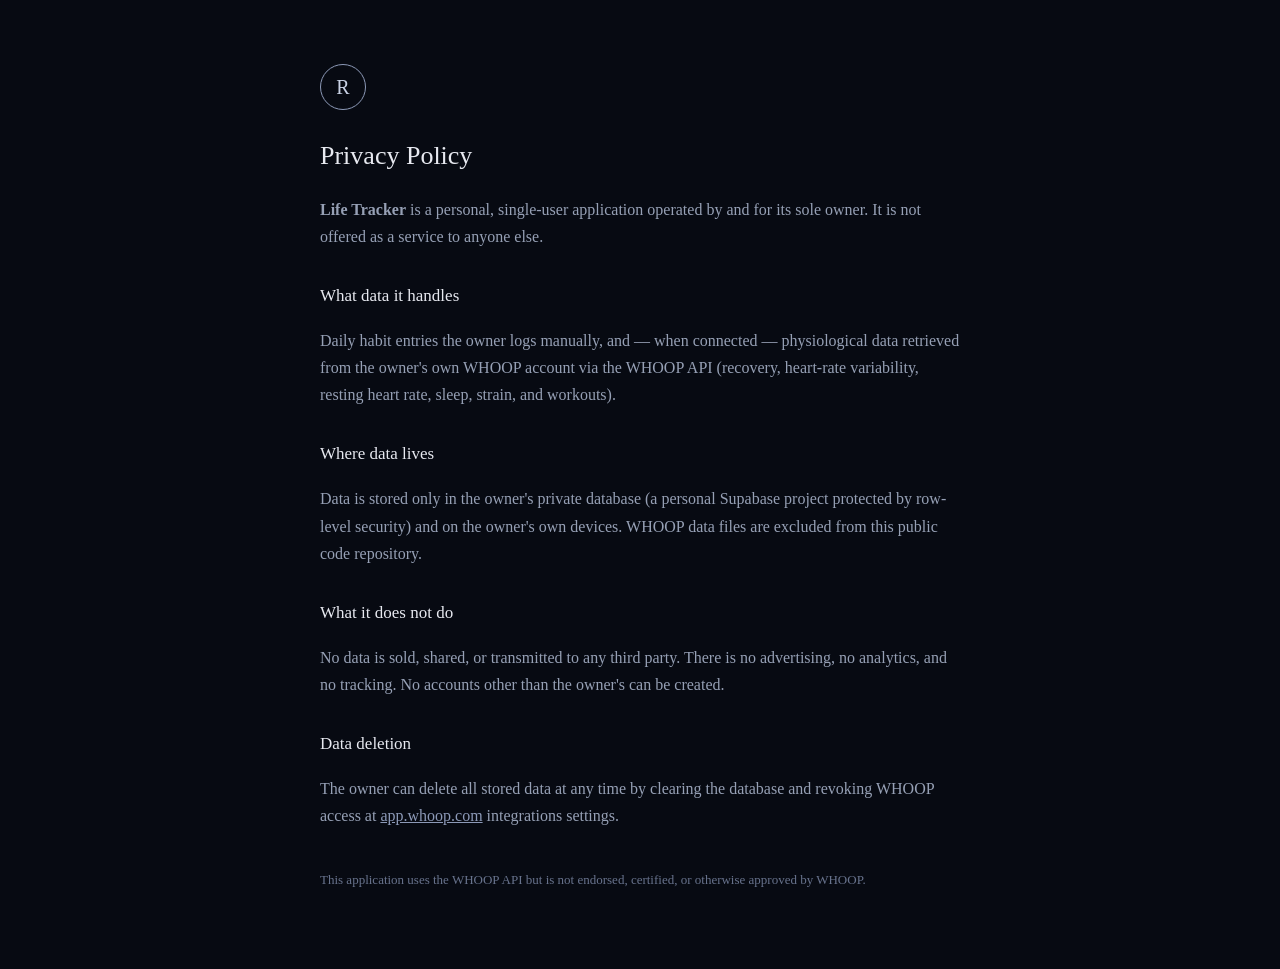
<file: privacy.html>
<!doctype html>
<html lang="en">
<head>
  <meta charset="utf-8" />
  <meta name="viewport" content="width=device-width, initial-scale=1" />
  <title>Privacy Policy — Life Tracker</title>
  <style>
    body { background:#070A12; color:#96A0B5; font-family: Georgia, 'Times New Roman', serif;
           max-width: 640px; margin: 0 auto; padding: 64px 24px; line-height: 1.7; }
    h1 { color:#E7E9F0; font-weight: 400; font-size: 26px; }
    h2 { color:#E7E9F0; font-weight: 400; font-size: 17px; margin-top: 32px; }
    .crest { width:44px; height:44px; border:1px solid #8C99B7; border-radius:999px;
             display:grid; place-items:center; color:#C9D2E5; font-size:20px; margin-bottom: 24px; }
    .muted { color:#68738D; font-size: 13px; margin-top: 40px; }
  </style>
</head>
<body>
  <div class="crest">R</div>
  <h1>Privacy Policy</h1>
  <p><strong>Life Tracker</strong> is a personal, single-user application operated by and for its sole owner. It is not offered as a service to anyone else.</p>

  <h2>What data it handles</h2>
  <p>Daily habit entries the owner logs manually, and — when connected — physiological data retrieved from the owner's own WHOOP account via the WHOOP API (recovery, heart-rate variability, resting heart rate, sleep, strain, and workouts).</p>

  <h2>Where data lives</h2>
  <p>Data is stored only in the owner's private database (a personal Supabase project protected by row-level security) and on the owner's own devices. WHOOP data files are excluded from this public code repository.</p>

  <h2>What it does not do</h2>
  <p>No data is sold, shared, or transmitted to any third party. There is no advertising, no analytics, and no tracking. No accounts other than the owner's can be created.</p>

  <h2>Data deletion</h2>
  <p>The owner can delete all stored data at any time by clearing the database and revoking WHOOP access at <a href="https://app.whoop.com" style="color:#8C99B7">app.whoop.com</a> integrations settings.</p>

  <p class="muted">This application uses the WHOOP API but is not endorsed, certified, or otherwise approved by WHOOP.</p>
</body>
</html>
</file>
